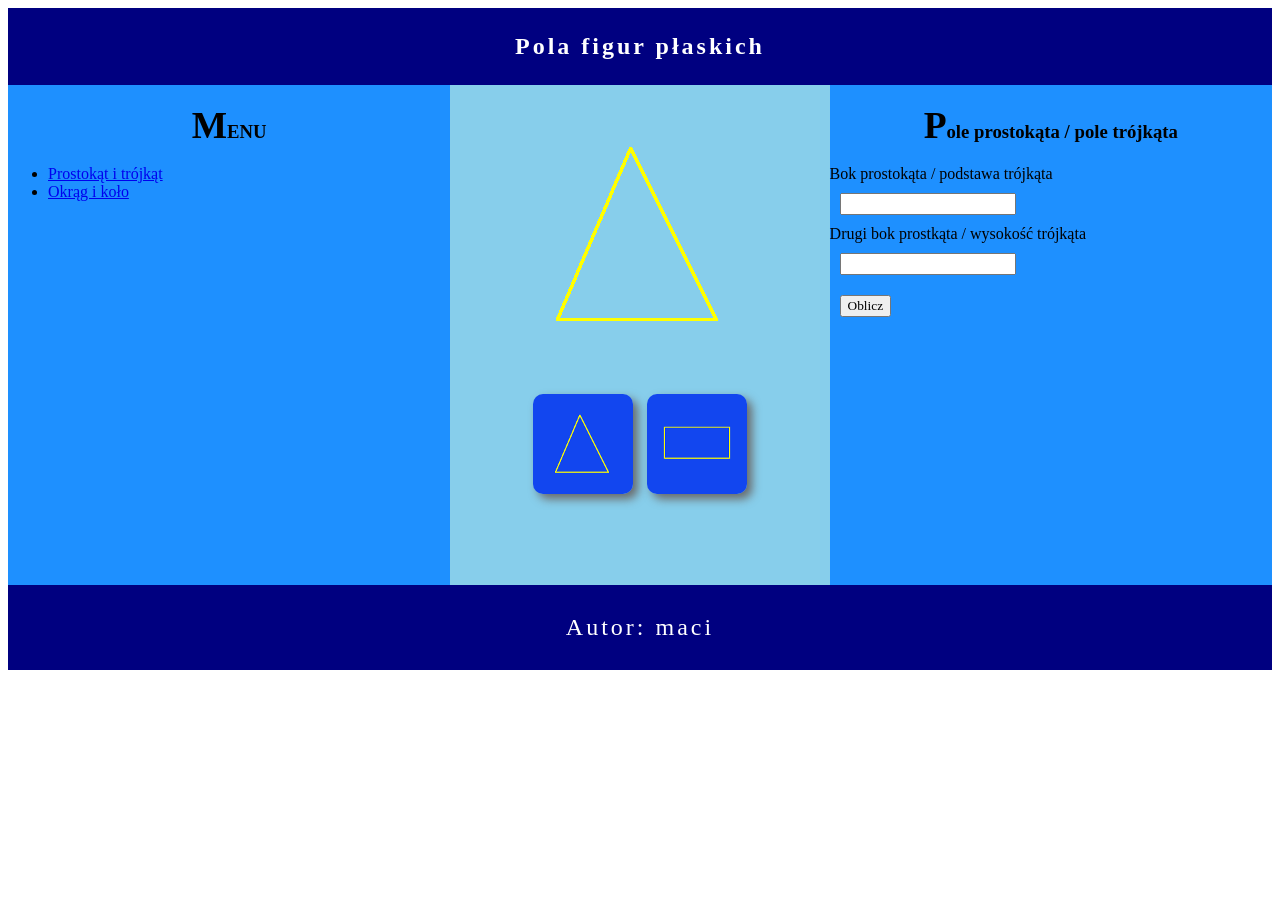
<file: 2026_01_03/rozwiazanie/index.html>
<!DOCTYPE html>
<html lang="pl">
<head>
    <meta charset="UTF-8">
    <title>Pola figur</title>
    <link rel="stylesheet" href="styl.css">
</head>
<body>
    <header>
        <h2>Pola figur płaskich</h2>
    </header>
    <main>
        <nav>
            <h3>MENU</h3>
            
            <ul>
                <li><a href="index.html">Prostokąt i trójkąt</a></li>
                <li><a href="kolo.html">Okrąg i koło</a></li>
            </ul>
        </nav>
        <section>
            <img src="1d.bmp" alt="Figura" id="obraz_d"><br>
            <img src="1m.bmp" alt="Wybierz trójkąt" class="obrazy" onclick="zmien('1d.bmp')">
            <img src="2m.bmp" alt="Wybierz prostokąt" class="obrazy" onclick="zmien('2d.bmp')">
        </section>
        <aside>
            <h3>Pole prostokąta / pole trójkąta</h3>
            
            <label for="bok1">Bok prostokąta / podstawa trójkąta</label><br>
            <input type="number" id="bok1"><br>

            <label for="bok2">Drugi bok prostkąta / wysokość trójkąta</label><br>
            <input type="number" id="bok2"><br>

            <button type="button" onclick="oblicz()">Oblicz</button>

            <p id="wynik"></p>
        </aside>
    </main>
    <footer>
        <p>Autor: maci</p>
    </footer>
</body>
<script src="skrypt.js"></script>
</html>
</file>
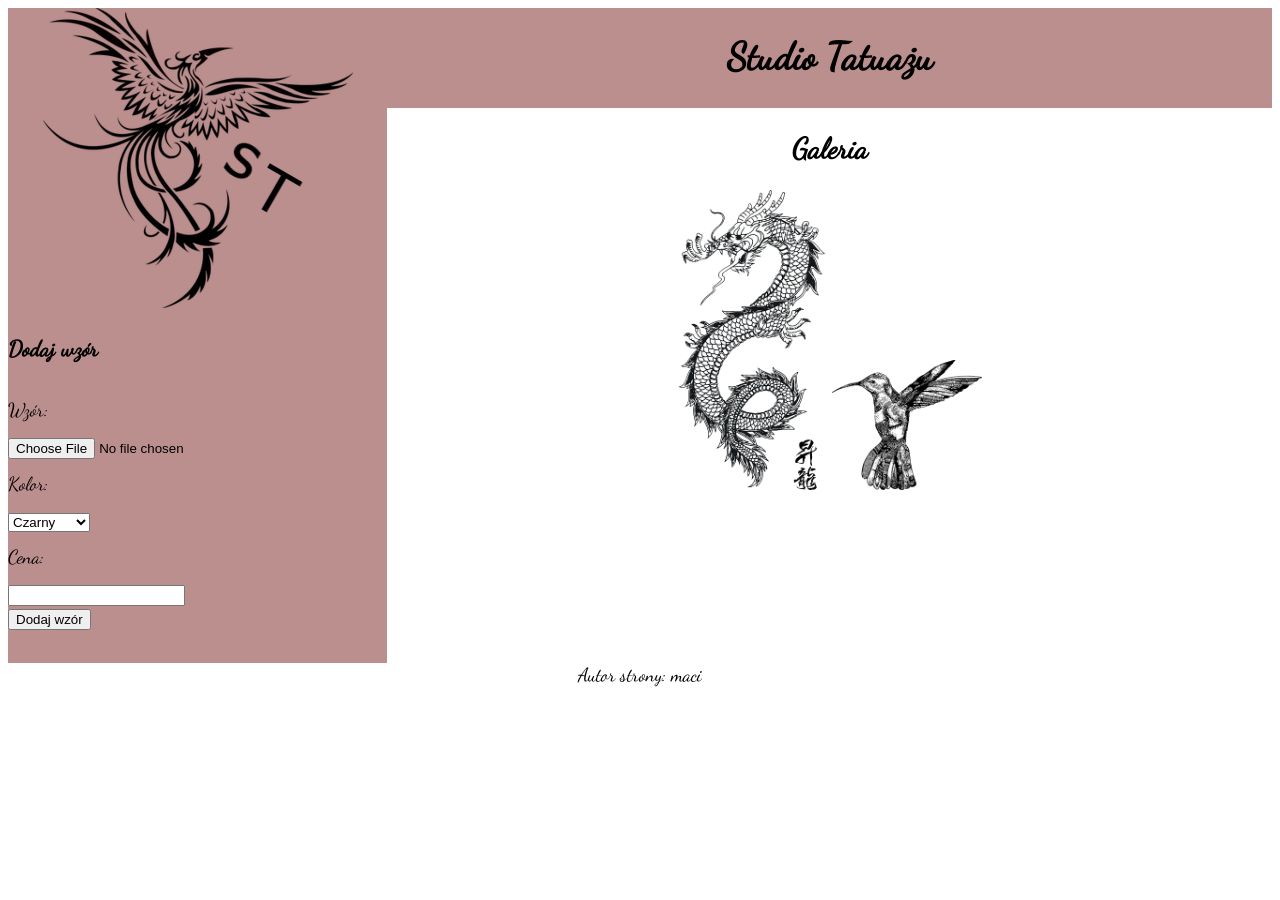
<file: 2026_01_12/rozwiazanie/index.html>
<!DOCTYPE html>
<html lang="pl">
<head>
    <meta charset="UTF-8">
    <title>Tatuaże</title>
    <link rel="stylesheet" href="styl.css">
</head>
<body>
    <header id="naglowkowy1">
        <img src="logo.png" alt="salon">
    </header>

    <header id="naglowkowy2">
        <h1>Studio Tatuażu</h1>
    </header>

    <section>
        <h2>Galeria</h2>

        <img src="smok.png" alt="smok.png" class="miniatury">
        <img src="koliber.png" alt="koliber.png" class="miniatury">
    </section>

    <aside>
        <h3>Dodaj wzór</h3>

        <label for="plik">Wzór:</label><br>
        <input type="file" accept="image/png" id="plik"><br>

        <label for="kolor">Kolor:</label><br>
        <select id="kolor">
            <option>Czarny</option>
            <option>Czerwony</option>
            <option>Zielony</option>
            <option>Niebieski</option>
        </select><br>

        <label for="cena">Cena:</label><br>
        <input type="number" id="cena"><br>

        <button type="button" id="przycisk">Dodaj wzór</button>
    </aside>

    <footer>
        <p>Autor strony: maci</p>
    </footer>
    
    <script src="skrypt.js"></script>
</body>
</html>
</file>
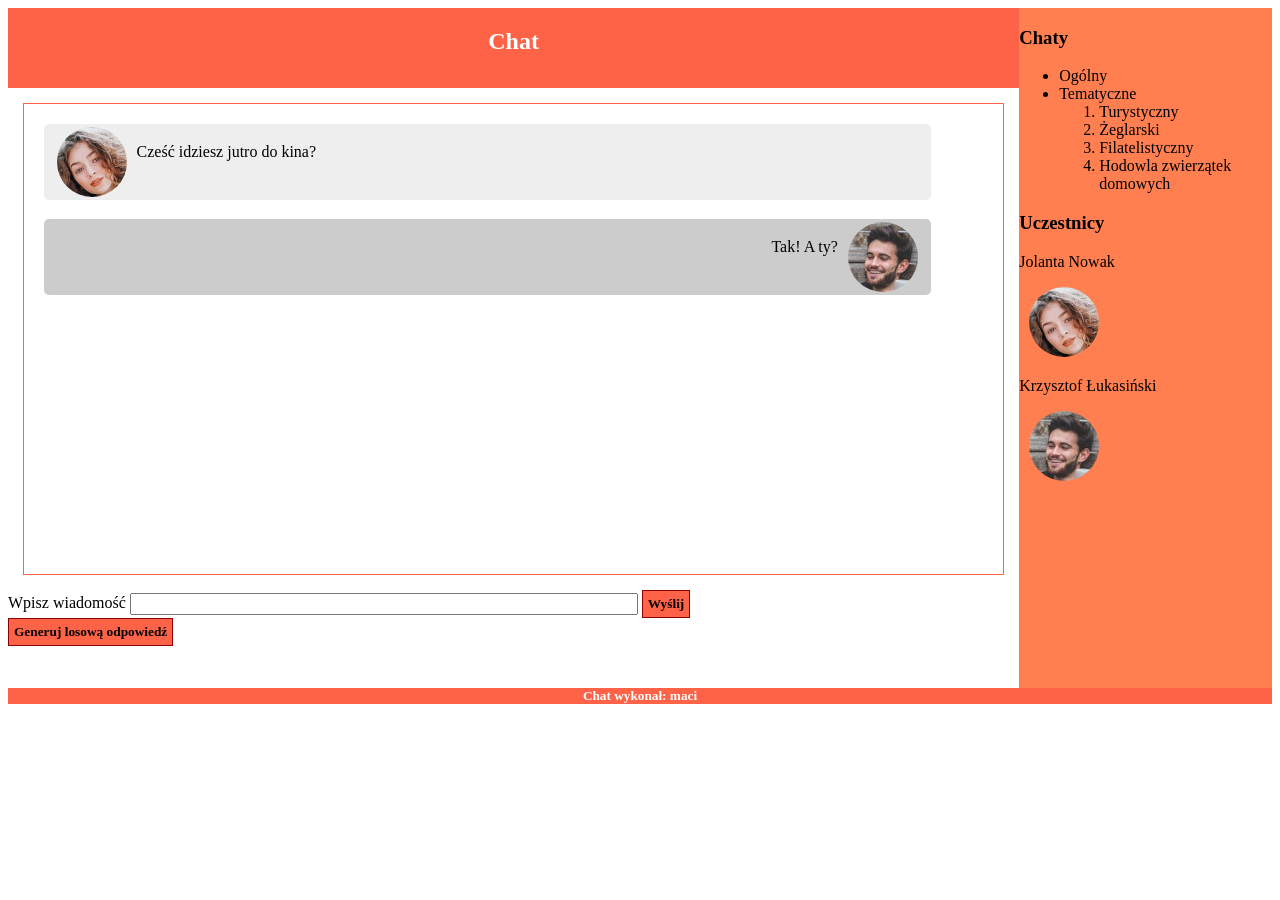
<file: chat.html>
<!DOCTYPE html>
<html lang="pl">
<head>
    <meta charset="UTF-8">
    <title>Chat</title>
    <link rel="stylesheet" href="styl.css">
</head>
<body>
    <header>
        <h2>Chat</h2>
    </header>
    <aside>
        <h3>Chaty</h3>

        <ul>
            <li>Ogólny</li>
            <li>Tematyczne
                <ol>
                    <li>Turystyczny</li>
                    <li>Żeglarski</li>
                    <li>Filatelistyczny</li>
                    <li>Hodowla zwierzątek domowych</li>
                </ol>
            </li>
        </ul>

        <h3>Uczestnicy</h3>

        <p>Jolanta Nowak</p>
        <img src="Jolka.jpg" alt="Jolanta Nowak">

        <p>Krzysztof Łukasiński</p>
        <img src="Krzysiek.jpg" alt="Krzysztof Łukasiński">
    </aside>
    <main>
        <section id="chat">
            <section class="jolanta">
                <img src="Jolka.jpg" alt="Jolanta Nowak">
                <p>Cześć idziesz jutro do kina?</p>
            </section>
            <section class="krzysztof">
                <img src="Krzysiek.jpg" alt="Krzysztof Łukasiński">
                <p>Tak! A ty?</p>
            </section>
        </section>
        <label for="pole">Wpisz wiadomość</label>
        <input type="text" id="pole">
        
        <button type="button" id="przycisk">Wyślij</button><br>
        
        <button type="button" id="przycisk2">Generuj losową odpowiedź</button>
    </main>
    <footer>
        <h5>Chat wykonał: maci</h5>
    </footer>
    <script src="skrypt.js"></script>
</body>
</html>
</file>
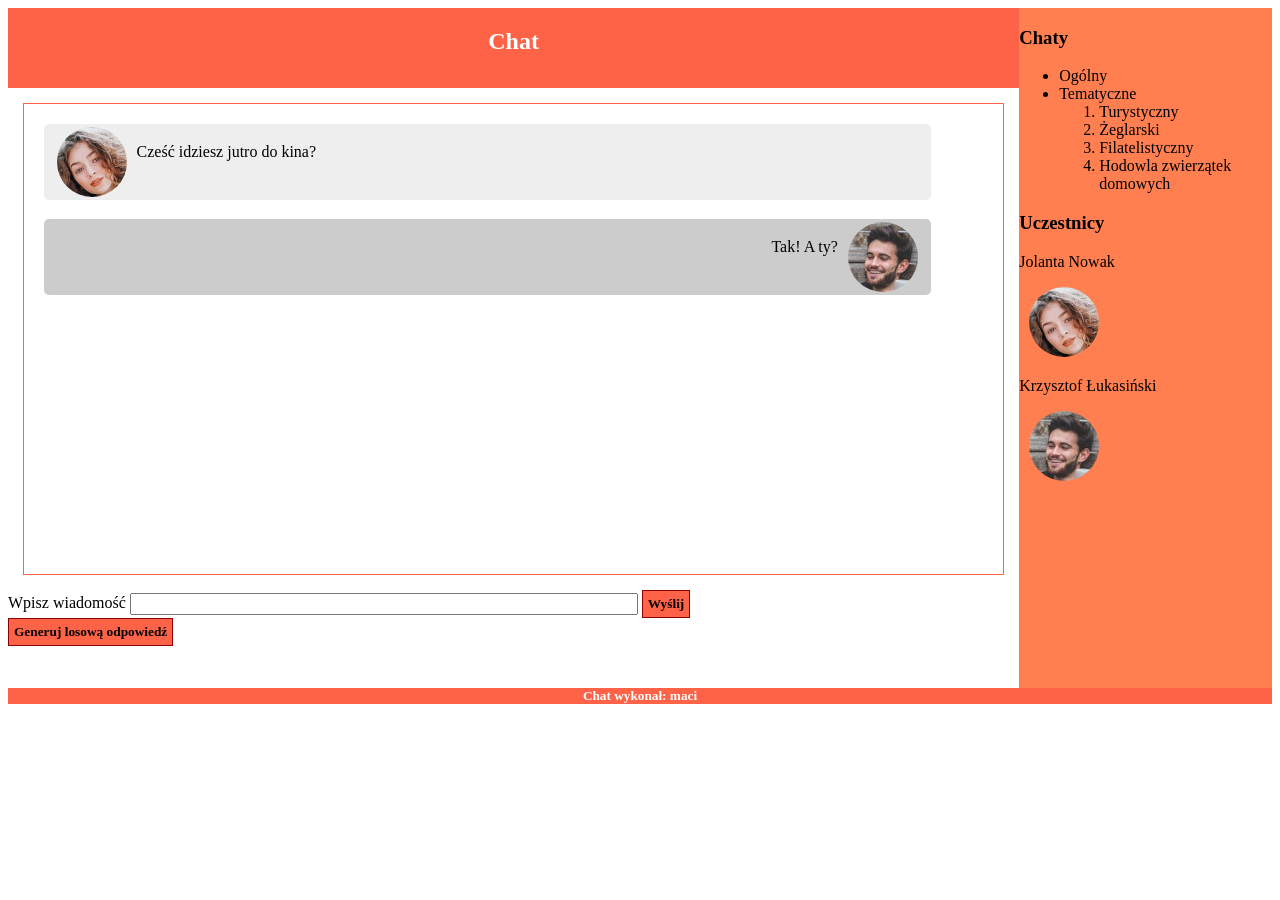
<file: 2024_06_02/chat.html>
<!DOCTYPE html>
<html lang="pl">
<head>
    <meta charset="UTF-8">
    <title>Chat</title>
    <link rel="stylesheet" href="styl.css">
</head>
<body>
    <header>
        <h2>Chat</h2>
    </header>
    <aside>
        <h3>Chaty</h3>

        <ul>
            <li>Ogólny</li>
            <li>Tematyczne
                <ol>
                    <li>Turystyczny</li>
                    <li>Żeglarski</li>
                    <li>Filatelistyczny</li>
                    <li>Hodowla zwierzątek domowych</li>
                </ol>
            </li>
        </ul>

        <h3>Uczestnicy</h3>

        <p>Jolanta Nowak</p>
        <img src="Jolka.jpg" alt="Jolanta Nowak">

        <p>Krzysztof Łukasiński</p>
        <img src="Krzysiek.jpg" alt="Krzysztof Łukasiński">
    </aside>
    <main>
        <section id="chat">
            <section class="jolanta">
                <img src="Jolka.jpg" alt="Jolanta Nowak">
                <p>Cześć idziesz jutro do kina?</p>
            </section>
            <section class="krzysztof">
                <img src="Krzysiek.jpg" alt="Krzysztof Łukasiński">
                <p>Tak! A ty?</p>
            </section>
        </section>
        <label for="pole">Wpisz wiadomość</label>
        <input type="text" id="pole">
        
        <button type="button" id="przycisk">Wyślij</button><br>
        
        <button type="button" id="przycisk2">Generuj losową odpowiedź</button>
    </main>
    <footer>
        <h5>Chat wykonał: maci</h5>
    </footer>
    <script src="skrypt.js"></script>
</body>
</html>
</file>
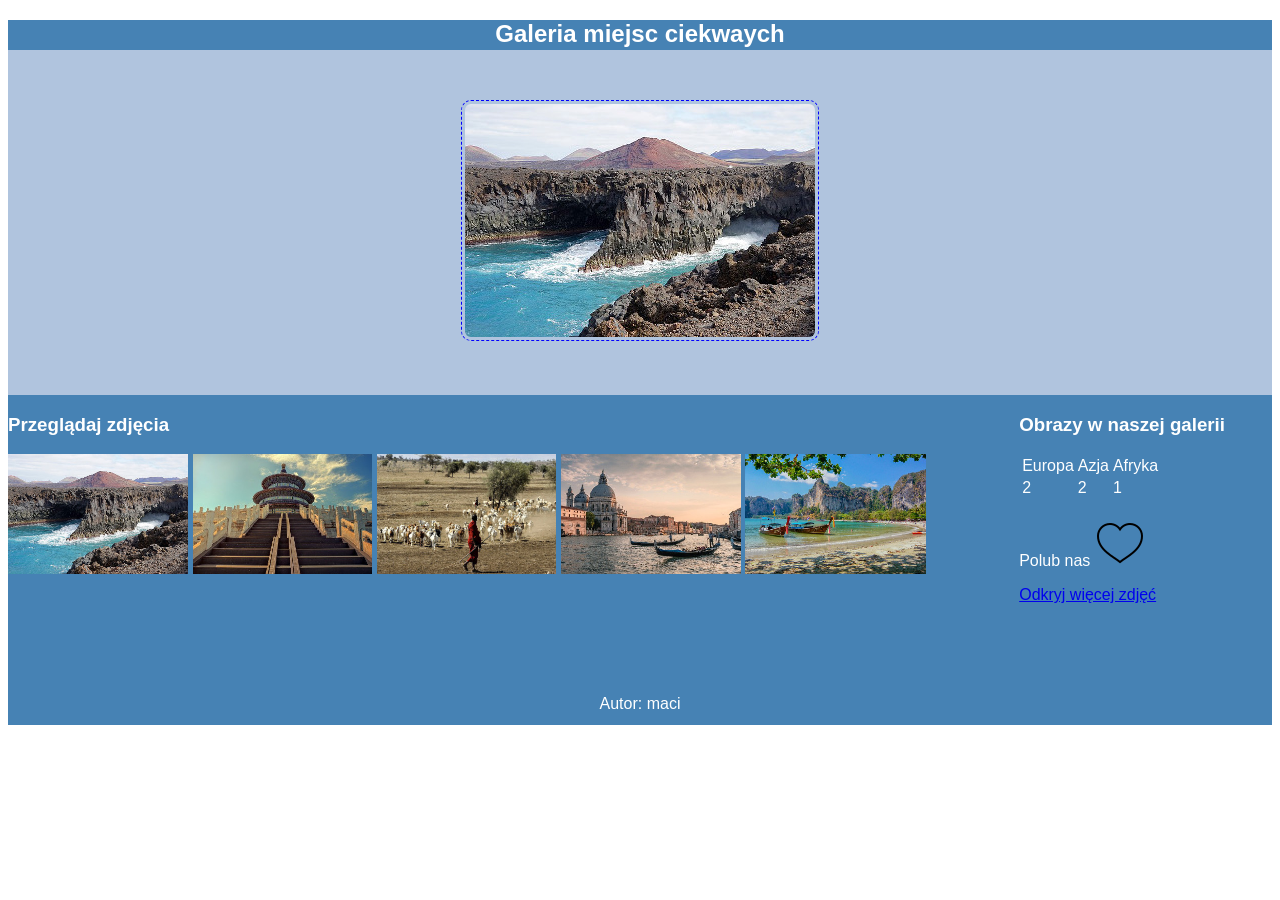
<file: 2022_01_07/rozwiazanie/galeria.html>
<!DOCTYPE html>
<html lang="pl">
<head>
    <meta charset="UTF-8">
    <title>Galeria</title>
    <link rel="stylesheet" href="styl7.css">
</head>
<body>
    <header>
        <h2>Galeria miejsc ciekwaych</h2>
    </header>
    <main>
        <img src="lanzarotte.jpg" alt="galeria" id="zdjecie">
    </main>
    <section id="lewy">
        <h3>Przeglądaj zdjęcia</h3>

        <img src="lanzarotte.jpg" alt="lanzarotte" onclick="miniatury('lanzarotte.jpg')">
        <img src="pekin.jpg" alt="pekin" onclick="miniatury('pekin.jpg')">
        <img src="serengeti.jpg" alt="serengeti" onclick="miniatury('serengeti.jpg')">
        <img src="wenecja.jpg" alt="wenecja" onclick="miniatury('wenecja.jpg')">
        <img src="tajlandia.jpg" alt="tajlandia" onclick="miniatury('tajlandia.jpg')">
    </section>
    <section id="prawy">
        <h3>Obrazy w naszej galerii</h3>

        <table>
            <tr>
                <td>Europa</td>
                <td>Azja</td>
                <td>Afryka</td>
            </tr>
            <tr>
                <td>2</td>
                <td>2</td>
                <td>1</td>
            </tr>
        </table>

        <p>Polub nas <img src="icon-off.png" alt="" onclick="polubienie()" id="zdjecie2"></p>

        <a href="http://pixabay.com" target="_blank">Odkryj więcej zdjęć</a>
    </section>
    <footer>
        Autor: maci
    </footer>
</body>
<script src="skrypt.js"></script>
</html>
</file>
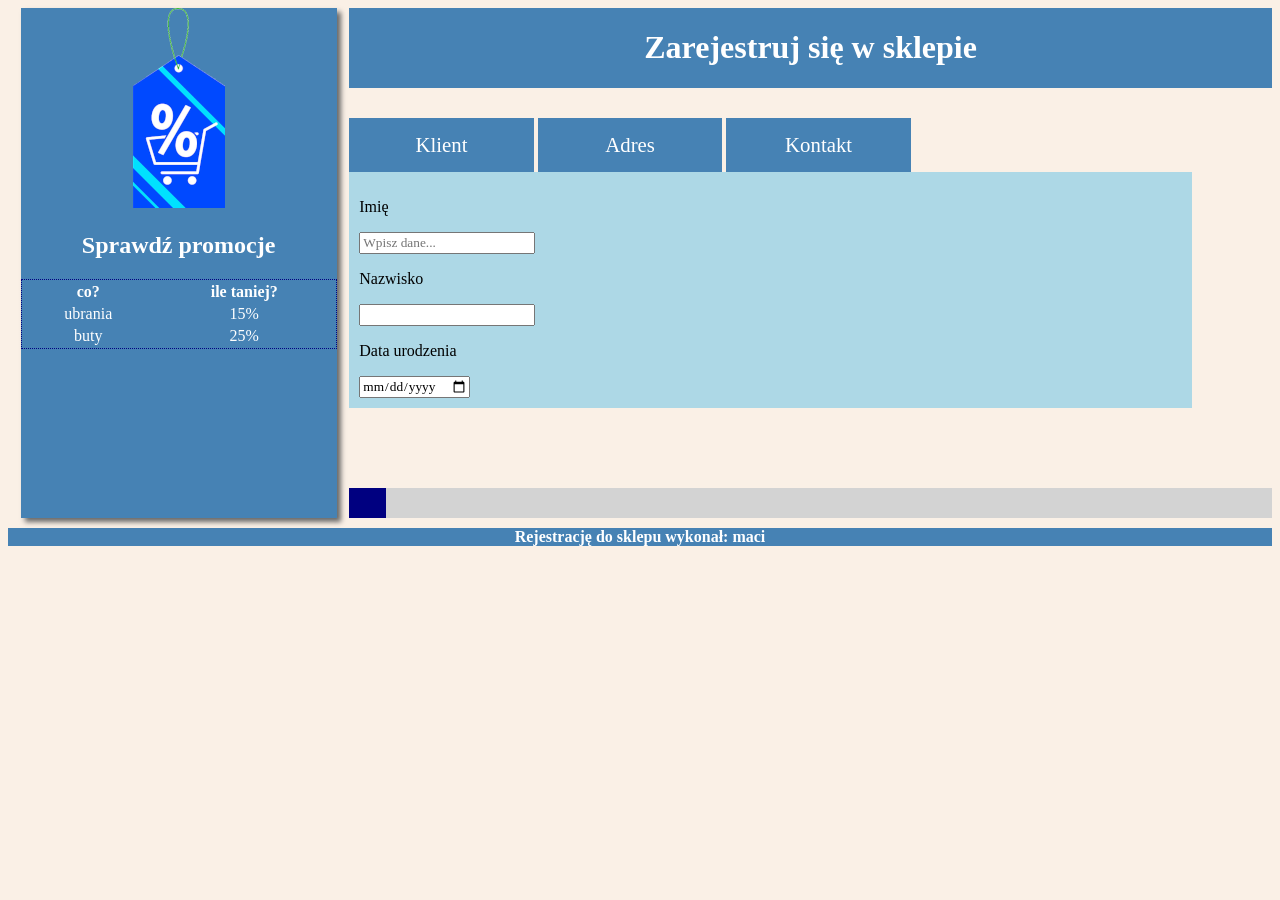
<file: 2024_06_08/rozwiazanie/rejestracja.html>
<!DOCTYPE html>
<html lang="pl">
<head>
    <meta charset="UTF-8">
    <title>Sklep - rejestracja</title>
    <link rel="stylesheet" href="styl.css">
</head>
<body>
    <aside>
        <img src="obraz.png" alt="promocje">

        <h2>Sprawdź promocje</h2>

        <table>
            <tr>
                <th>co?</th>
                <th>ile taniej?</th>
            </tr>
            <tr>
                <td>ubrania</td>
                <td>15%</td>
            </tr>
            <tr>
                <td>buty</td>
                <td>25%</td>
            </tr>
        </table>
    </aside>
    <header>
        <h1>Zarejestruj się w sklepie</h1>
    </header>
    <main>
        <button type="button" onclick="aktywuj('blok1')">Klient</button>
        <button type="button" onclick="aktywuj('blok2')">Adres</button>
        <button type="button" onclick="aktywuj('blok3')">Kontakt</button>

        <section id="blok1">
            <p>Imię</p>
            <input type="text" placeholder="Wpisz dane..." onblur="aktualizuj()" id="imie">

            <p>Nazwisko</p>
            <input type="text" onblur="aktualizuj()" id="nazwisko">

            <p>Data urodzenia</p>
            <input type="date" onblur="aktualizuj()" id="data">
        </section>
        <section id="blok2">
            <p>Ulica</p>
            <input type="text" onblur="aktualizuj()" id="ulica">

            <p>Numer</p>
            <input type="number" onblur="aktualizuj()" id="numer">

            <p>Miasto</p>
            <input type="text" onblur="aktualizuj()" id="miasto">
        </section>
        <section id="blok3">
            <p>Numer komórkowy</p>
            <input type="tel" onblur="aktualizuj()" id="nrTel">
            <br>

            <input type="checkbox" id="wybor">
            <label for="wybor">Akceptuję RODO</label>
            <br>

            <button type="button" onclick="zatwierdz()">Zatwierdź dane</button>
        </section>  
    </main>
    <section id="postep">
        <section id="pusty"></section>
    </section>
    <footer>
        <h4>Rejestrację do sklepu wykonał: maci</h4>
    </footer>
</body>
<script src="skrypt.js"></script>
</html>
</file>
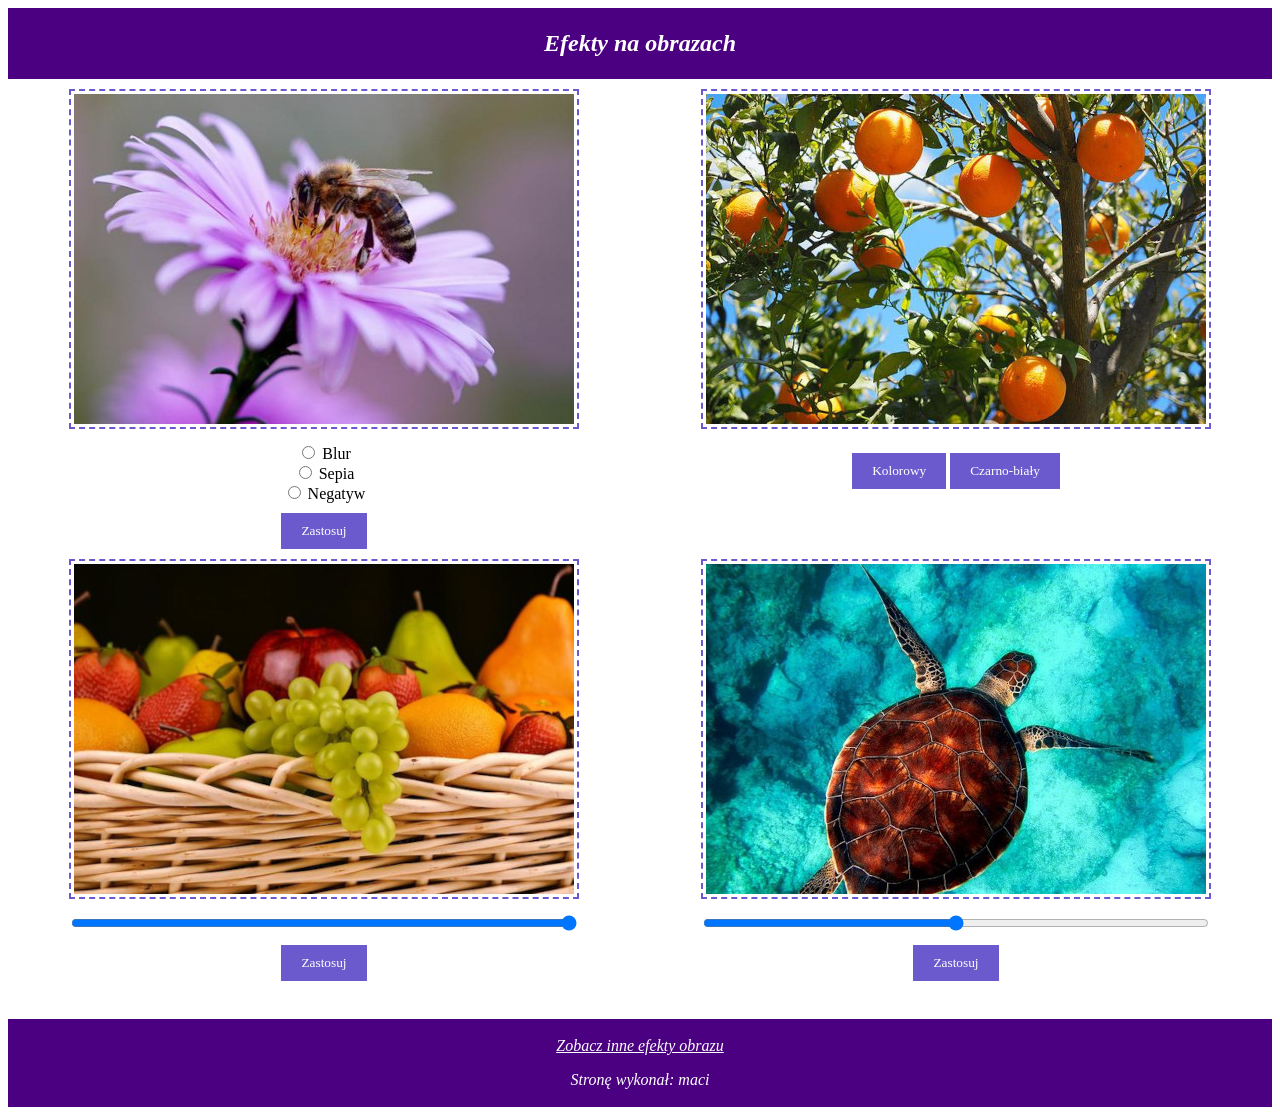
<file: 2024_06_12/rozwiazanie/obrazki.html>
<!DOCTYPE html>
<html lang="pl">
<head>
    <meta charset="UTF-8">
    <title>Efekty obrazu</title>
    <link rel="stylesheet" href="styl.css">
</head>
<body>
    <header>
        <h2>Efekty na obrazach</h2>
    </header>
    <section>
        <img src="pszczola.jpg" id="obraz1" alt="pszczoła na fioletowym kwiatku">
        <br>

        <input type="radio" name="efekt" id="blur"> Blur<br>
        <input type="radio" name="efekt" id="sepia"> Sepia<br>
        <input type="radio" name="efekt" id="negatyw"> Negatyw<br>

        <button onclick="efekt1()">Zastosuj</button>
    </section>
    <section>
        <img src="pomarancza.jpg" alt="drzewo pomarańczy" id="obraz2">
        <br>
        
        <button onclick="kolor()">Kolorowy</button>
        <button onclick="czarnoBialy()">Czarno-biały</button>
    </section>
    <section>
        <img src="owoce.jpg" alt="Kosz pełen owoców" id="obraz3">

        <input type="range" min="0" max="100" value="100" id="suwak1"><br>

        <button onclick="efekt3()">Zastosuj</button>
    </section>
    <section>
        <img src="zolw.jpg" alt="Żółw w wodzie" id="obraz4">

        <input type="range" min="0" max="250" id="suwak2"><br>

        <button onclick="efekt4()">Zastosuj</button>
    </section>
    <footer>
        <p><a href="http://www.css.com/" target="_blank">Zobacz inne efekty obrazu</a></p>

        <p>Stronę wykonał: maci</p>
    </footer>
    <script src="skrypt.js"></script>
</body>
</html>
</file>
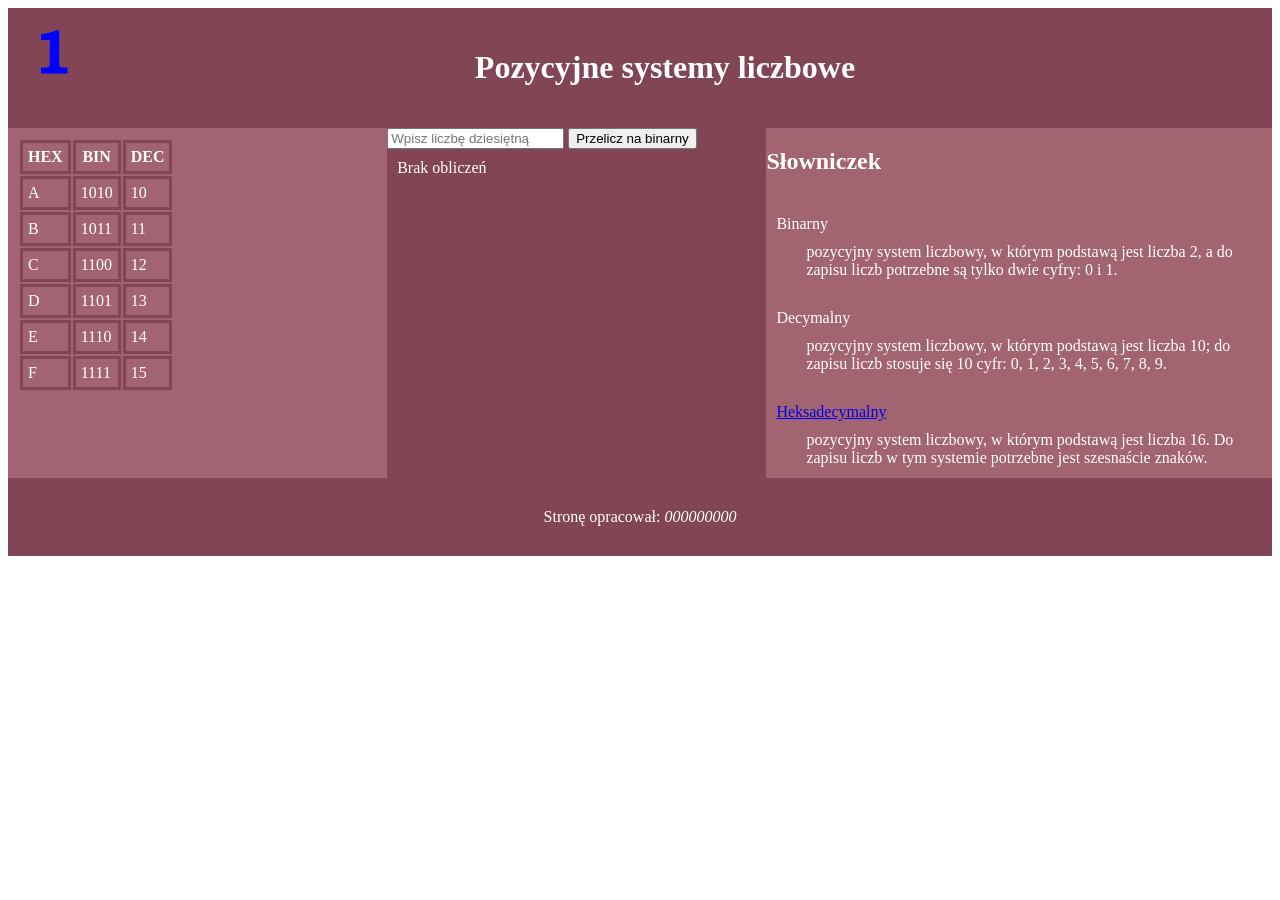
<file: 2025_01_06/rozwiazanie/systemy.html>
<!DOCTYPE html>
<html lang="pl">
<head>
    <meta charset="UTF-8">
    <title>Systemy liczbowe</title>
    <link rel="stylesheet" href="styl.css">
</head>
<body>
    <header>
        <img src="cyfry.gif" alt="Cyfry szesnastkowe">
        
        <h1>Pozycyjne systemy liczbowe</h1>
    </header>
    <section id="lewy">
        <table>
            <tr>
                <th>HEX</th>
                <th>BIN</th>
                <th>DEC</th>
            </tr>
            <tr>
                <td>A</td>
                <td>1010</td>
                <td>10</td>
            </tr>
            <tr>
                <td>B</td>
                <td>1011</td>
                <td>11</td>
            </tr>
            <tr>
                <td>C</td>
                <td>1100</td>
                <td>12</td>
            </tr>
            <tr>
                <td>D</td>
                <td>1101</td>
                <td>13</td>
            </tr>
            <tr>
                <td>E</td>
                <td>1110</td>
                <td>14</td>
            </tr>
            <tr>
                <td>F</td>
                <td>1111</td>
                <td>15</td>
            </tr>
        </table>
    </section>
    <section id="srodkowy">
        <input type="number" placeholder="Wpisz liczbę dziesiętną" id="liczba">

        <input type="button" value="Przelicz na binarny" onclick="przeliczanie()">

        <p id="wynik">Brak obliczeń</p>
    </section>
    <section id="prawy">
        <h2>Słowniczek</h2>
        
        <dl>
            <dt>Binarny</dt>
            <dd>pozycyjny system liczbowy, w którym podstawą jest liczba 2, a do zapisu liczb potrzebne są tylko dwie cyfry: 0 i 1.</dd>

            <dt>Decymalny</dt>
            <dd>pozycyjny system liczbowy, w którym podstawą jest liczba 10; do zapisu liczb stosuje się 10 cyfr: 0, 1, 2, 3, 4, 5, 6, 7, 8, 9.</dd>

            <dt><a href="https://szesnastkowy_system_liczbowy.pl">Heksadecymalny</a></dt>
            <dd>pozycyjny system liczbowy, w którym podstawą jest liczba 16. Do zapisu liczb w tym systemie potrzebne jest szesnaście znaków. </dd>
        </dl>
    </section>
    <footer>
        <p>Stronę opracował: <em>000000000</em></p>
    </footer>
</body>
<script src="skrypt.js"></script>
</html>
</file>
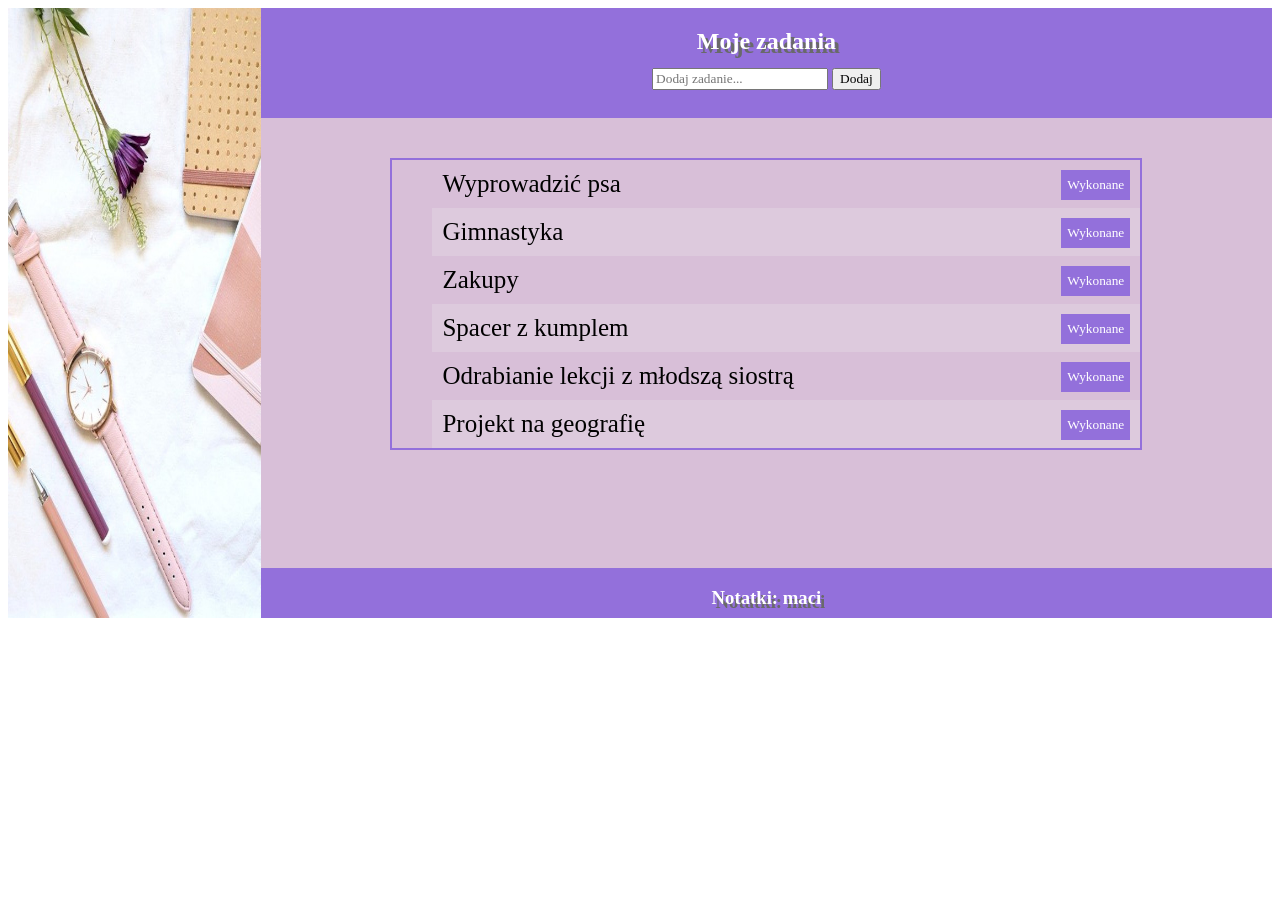
<file: 2025_06_02/rozwiazanie/notatki.html>
<!DOCTYPE html>
<html lang="pl">
<head>
    <meta charset="UTF-8">
    <title>Planer zadań</title>
    <link rel="stylesheet" href="styl.css">
</head>
<body>
    <aside>
        <img src="obraz.jpg" alt="notatki">
    </aside>
    <header>
        <h2>Moje zadania</h2>
    </header>
    <nav>
        <input type="text" placeholder="Dodaj zadanie..." id="tekst">
        <input type="button" value="Dodaj" onclick="dodaj()">
    </nav>
    <main>
        <ul id="lista">
            <li>Wyprowadzić psa <button onclick="aktualizuj(this)">Wykonane</button></li>
            <li>Gimnastyka <button onclick="aktualizuj(this)">Wykonane</button></li>
            <li>Zakupy <button onclick="aktualizuj(this)">Wykonane</button></li>
            <li>Spacer z kumplem <button onclick="aktualizuj(this)">Wykonane</button></li>
            <li>Odrabianie lekcji z młodszą siostrą <button onclick="aktualizuj(this)">Wykonane</button></li>
            <li>Projekt na geografię <button onclick="aktualizuj(this)">Wykonane</button></li>
        </ul>
    </main>
    <footer>
        <h3>Notatki: maci</h3>
    </footer>
</body>
<script src="skrypt.js"></script>
</html>
</file>
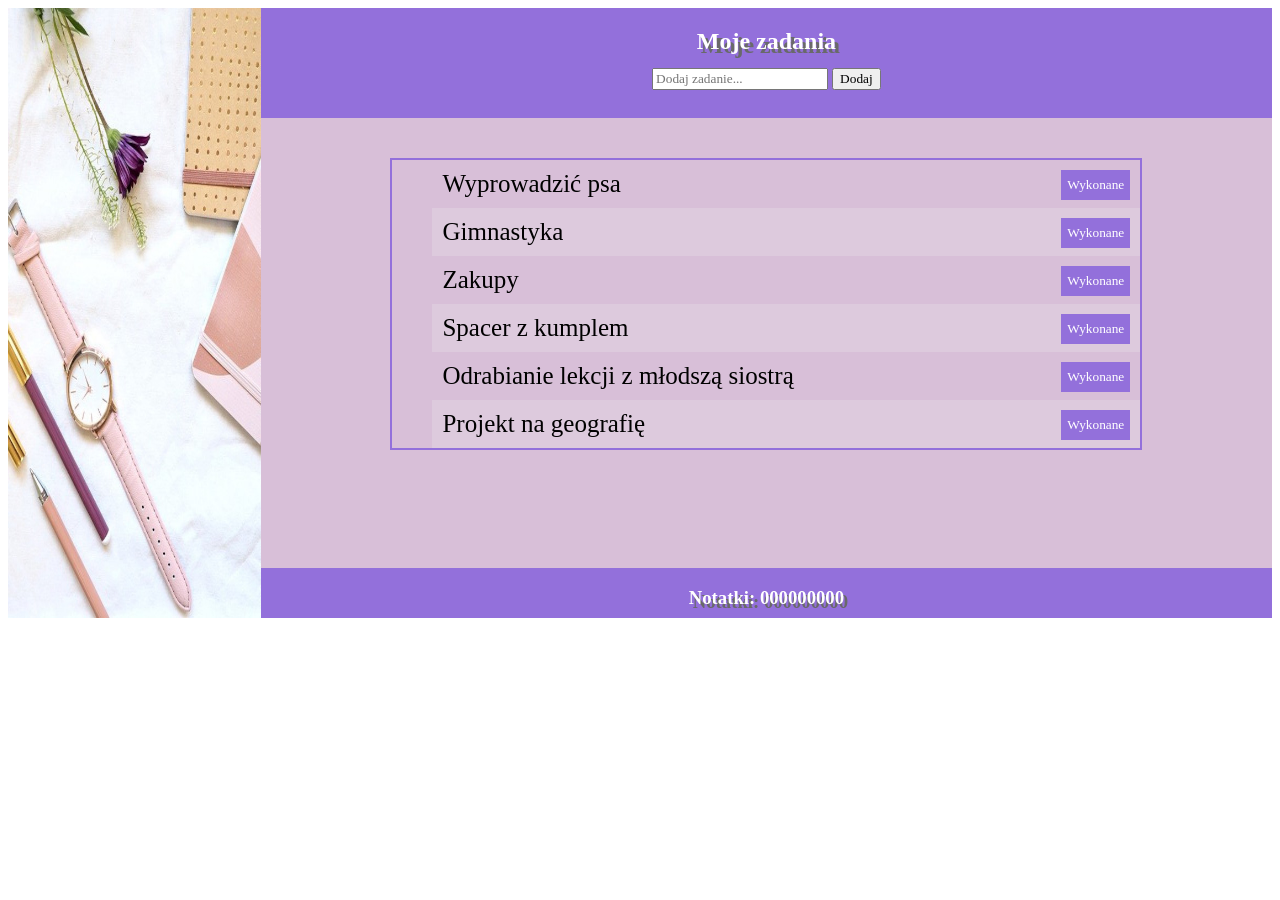
<file: 2025_06_02/wersja_rozbudowana/notatki.html>
<!DOCTYPE html>
<html lang="pl">
<head>
    <meta charset="UTF-8">
    <title>Planer zadań</title>
    <link rel="stylesheet" href="styl.css">
</head>
<body>
    <aside>
        <img src="obraz.jpg" alt="notatki">
    </aside>
    <header>
        <h2>Moje zadania</h2>
    </header>
    <nav>
        <input type="text" placeholder="Dodaj zadanie..." id="tekst">
        <input type="button" value="Dodaj">
    </nav>
    <main>
        <ul id="lista">
            <li>Wyprowadzić psa <button type="button">Wykonane</button></li>
            <li>Gimnastyka <button type="button">Wykonane</button></li>
            <li>Zakupy <button type="button">Wykonane</button></li>
            <li>Spacer z kumplem <button type="button">Wykonane</button></li>
            <li>Odrabianie lekcji z młodszą siostrą <button type="button">Wykonane</button></li>
            <li>Projekt na geografię <button type="button">Wykonane</button></li>
        </ul>
    </main>
    <footer>
        <h3>Notatki: 000000000</h3>
    </footer>
</body>
<script src="skrypt.js"></script>
</html>
</file>
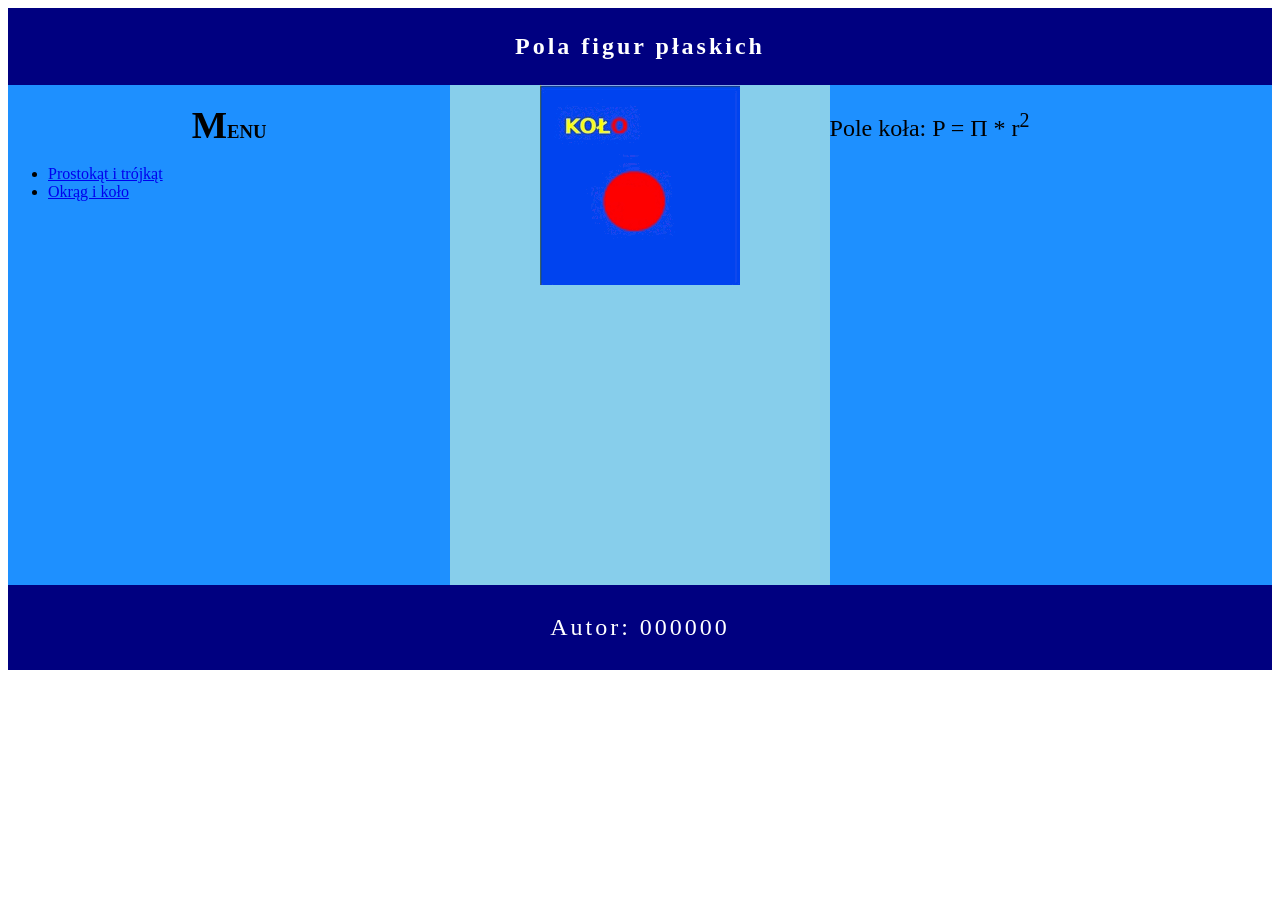
<file: 2026_01_03/rozwiazanie/kolo.html>
<!DOCTYPE html>
<html lang="pl">
<head>
    <meta charset="UTF-8">
    <title>Pola figur</title>
    <link rel="stylesheet" href="styl.css">
</head>
<body>
    <header>
        <h2>Pola figur płaskich</h2>
    </header>
    <main>
        <nav>
            <h3>MENU</h3>
            <ul>
                <li><a href="index.html">Prostokąt i trójkąt</a></li>
                <li><a href="kolo.html">Okrąg i koło</a></li>
            </ul>
        </nav>
        <section>
            <img src="kolo.gif" alt="koło">
        </section>
        <aside>
            <p>Pole koła: P = &Pi; * r<sup>2</sup></p>
        </aside>
    </main>
    <footer>
        <p>Autor: 000000</p>
    </footer>
</body>
</html>
</file>
<file: 2026_01_03/rozwiazanie/styl.css>
* {
    font-family: Garamond, serif;
}
header, footer {
    background-color: navy;
    color: white;
    text-align: center;
    padding: 5px;
    letter-spacing: 3px;
}
nav, section, aside {
    height: 500px;
}
nav, aside {
    background-color: dodgerblue;
    width: 35%;
}
section {
    background-color: skyblue;
    width: 30%;
    text-align: center;
}
input, button {
    margin: 10px;
}
h3 {
    text-align: center;
}
h3::first-letter {
    font-size: 200%;
}
p {
    font-size: 150%;
}
.obrazy {
    box-shadow: 5px 5px 10px dimgray;
    border-radius: 10px;
    margin: 5px;
    cursor: pointer;
}
main {
    display: flex;
}
</file>
<file: 2026_01_12/rozwiazanie/styl.css>
@font-face {
    font-family: 'Dancing Script';
    src: url('./czcionki/DancingScript-Regular.woff2') format('woff2'),
        url('./czcionki/DancingScript-Regular.woff') format('woff');
    font-weight: normal;
    font-style: normal;
    font-display: swap;
}

body {
    font-family: 'Dancing Script', serif;
    font-size: 120%;
    text-align: center;
}

#naglowkowy1, aside {
    background-color: rosybrown;
    width: 30%;
    float: left;
}

aside {
    text-align: left;
    height: 350px;
}

#naglowkowy2 {
    background-color: rosybrown;
    width: 70%;
    height: 100px;
    float: left;
}

section {
    width: 70%;
    height: 550px;
    overflow: scroll;
    float: right;
}

footer {
    clear: both;
}

label {
    line-height: 50px;
}

.miniatury {
    width: 150px;
    transition: width 1s;
}

.miniatury:hover {
    background-color: bisque;
    width: 200px;
}
</file>
<file: styl.css>
* {
    font-family: Garamond;
}

header {
    background-color: Tomato;
    color: white;
    text-align: center;
    width: 80%;
    height: 80px;
    float: left;
}

main {
    width: 80%;
    height: 600px;
    float: left;
}

aside {
    background-color: Coral;
    width: 20%;
    height: 680px;
    float: right;
}

footer {
    background-color: tomato;
    color: white;
    text-align: center;
    clear: both;
}

img {
    border-radius: 50%;
    padding-left: 10px;
    padding-right: 10px;
}

#chat {
    border: 1px solid tomato;
    margin: 15px;
    height: 470px;
    overflow: scroll;
}

.jolanta, .krzysztof {
    border-radius: 5px;
    width: 90%;
    height: 70px;
    margin: 2%;
    padding: 3px;
}

.jolanta {
    background-color: #EEE;
}

.jolanta img {
    float: left;
}

.krzysztof {
    background-color: #CCC;
    text-align: right;
}

.krzysztof img {
    float: right;
}

button {
    background-color: tomato;
    border: 1px solid darkred;
    padding: 5px;
    font-weight: bold;
}

input[type="text"] {
    width: 500px;
}
</file>
<file: 2024_06_02/styl.css>
* {
    font-family: Garamond;
}

header {
    background-color: Tomato;
    color: white;
    text-align: center;
    width: 80%;
    height: 80px;
    float: left;
}

main {
    width: 80%;
    height: 600px;
    float: left;
}

aside {
    background-color: Coral;
    width: 20%;
    height: 680px;
    float: right;
}

footer {
    background-color: tomato;
    color: white;
    text-align: center;
    clear: both;
}

img {
    border-radius: 50%;
    padding-left: 10px;
    padding-right: 10px;
}

#chat {
    border: 1px solid tomato;
    margin: 15px;
    height: 470px;
    overflow: scroll;
}

.jolanta, .krzysztof {
    border-radius: 5px;
    width: 90%;
    height: 70px;
    margin: 2%;
    padding: 3px;
}

.jolanta {
    background-color: #EEE;
}

.jolanta img {
    float: left;
}

.krzysztof {
    background-color: #CCC;
    text-align: right;
}

.krzysztof img {
    float: right;
}

button {
    background-color: tomato;
    border: 1px solid darkred;
    padding: 5px;
    font-weight: bold;
}

input[type="text"] {
    width: 500px;
}
</file>
<file: 2022_01_07/rozwiazanie/styl7.css>
body {
    font-family: Helvetica;
}

header, footer {
    background-color: rgb(70, 130, 180);
    color: white;
    height: 30px;
    text-align: center;
}

main {
    background-color: rgb(176, 196, 222);
    padding: 50px;
    text-align: center;
}

#lewy {
    background-color: rgb(70, 130, 180);
    color: white;
    height: 300px;
    width: 80%;
    float: left;
}

#prawy {
    background-color: rgb(70, 130, 180);
    color: white;
    height: 300px;
    width: 20%;
    float: left;
}

main img {
    padding: 3px;
    border: 1px dashed blue;
    border-radius: 10px;
}

#lewy img {
    height: 40%;
}

#lewy img:hover {
    border: 1px solid white;
}

footer {
    clear: both;
}
</file>
<file: 2024_06_08/rozwiazanie/styl.css>
* {
    font-family: Cambria;
}

body {
    background-color: Linen;
}


aside, header, footer {
    background-color: steelblue;
    color: white;
    text-align: center;
}

aside {
    width: 25%;
    height: 510px;
    margin: 0 1%;
    box-shadow: 4px 4px 5px dimgray;
    float: left;
}

header {
    width: 73%;
    height: 80px;
    float: left;
}

main {
    width: 73%;
    height: 400px;
    float: right;
}

footer {
    clear: both;
}

button {
    background-color: steelblue;
    color: white;
    width: 20%;
    padding: 15px;
    margin-top: 30px;
    font-size: 130%;
    border: none;
}

button:hover {
    background-color: navy;
}

#blok1, #blok2, #blok3 {
    background-color: lightblue;
    margin-right: 80px;
    padding: 10px;
}

#blok1 {
    display: block;
}

#blok2, #blok3 {
    display: none;
}

#postep {
    background-color: lightgrey;
    width: 73%;
    margin-bottom: 10px;
    float: right;
}

#pusty {
    background-color: navy;
    width: 4%;
    height: 30px;
}

table {
    width: 100%;
    border: 1px dotted navy;
}
</file>
<file: 2024_06_12/rozwiazanie/styl.css>
* {
    font-family: Century, serif;
    text-align: center;
}

header, footer {
    background-color: indigo;
    color: white;
    font-style: italic;
    padding: 2px;
}

section {
    width: 50%;
    height: 470px;
    float: left;
}

img {
    padding: 3px;
    margin: 10px;
    border: 2px dashed slateblue;
}

a {
    color: white;
}

button {
    background-color: slateblue;
    color: white;
    border: none;
    padding: 10px 20px;
    margin-top: 10px;
}

button:hover {
    background-color: indigo;
}

input[type="range"] {
    width: 80%;
}

footer {
    clear: both;
}
</file>
<file: 2025_01_06/rozwiazanie/styl.css>
body {
    font-family: Georgia;
    color: white;
}

header, footer {
    background-color: #824555;
    text-align: center;
    padding: 20px;
}

#lewy, #srodkowy {
    width: 30%;
    height: 350PX;
    float: left;
}

#lewy { 
    background-color: #A26475;
}

#srodkowy {
    background-color: #824555;
}

#prawy {
    background-color: #A26470;
    width: 40%;
    height: 350px;
    overflow: auto;
    float: left;
}

footer {
    clear: both;
}

img {
    float: left;
    width: 50px;
}

table, p, dt {
    margin: 10px;
}

dt {
    padding-top: 20px;
}

td, th {
    border: 3px solid #824555;
    padding: 5px;
}
</file>
<file: 2025_06_02/rozwiazanie/styl.css>
*{
    font-family: Verdana;
}
aside{
    width: 20%;
    height: 610px;
    float: left;
}
img{
    width: 100%;
    height: 610px;
}
header, footer, nav{
    background-color: mediumpurple;
    color: white;
    width: 80%;
    height: 50px;
    text-align: center;
    text-shadow: 4px 4px dimgray;
    float: left;
}
nav{
    padding-top: 10px;
}
main{
    background-color: thistle;
    width: 80%;
    height: 450px;
    overflow: auto;
}
li button{
    float: right;
    background-color: mediumpurple;
    color: white;
    height: 30px;
    border: none;
}
ul{
    margin: 40px auto;
    width: 70%;
    font-size: 25px;
    border: 2px solid mediumpurple;
    list-style-type: none;
}
li{
    padding: 10px;
}
li:nth-child(even){
    background-color: #DDCADD;
}
li:hover{
    background-color: lavender;
}
</file>
<file: 2025_06_02/wersja_rozbudowana/styl.css>
*{
    font-family: Verdana;
}
aside{
    width: 20%;
    height: 610px;
    float: left;
}
img{
    width: 100%;
    height: 610px;
}
header, footer, nav{
    background-color: mediumpurple;
    color: white;
    width: 80%;
    height: 50px;
    text-align: center;
    text-shadow: 4px 4px dimgray;
    float: left;
}
nav{
    padding-top: 10px;
}
main{
    background-color: thistle;
    width: 80%;
    height: 450px;
    overflow: auto;
}
li button{
    float: right;
    background-color: mediumpurple;
    color: white;
    height: 30px;
    border: none;
}
ul{
    margin: 40px auto;
    width: 70%;
    font-size: 25px;
    border: 2px solid mediumpurple;
    list-style-type: none;
}
li{
    padding: 10px;
}
li:nth-child(even){
    background-color: #DDCADD;
}
li:hover{
    background-color: lavender;
}
</file>
